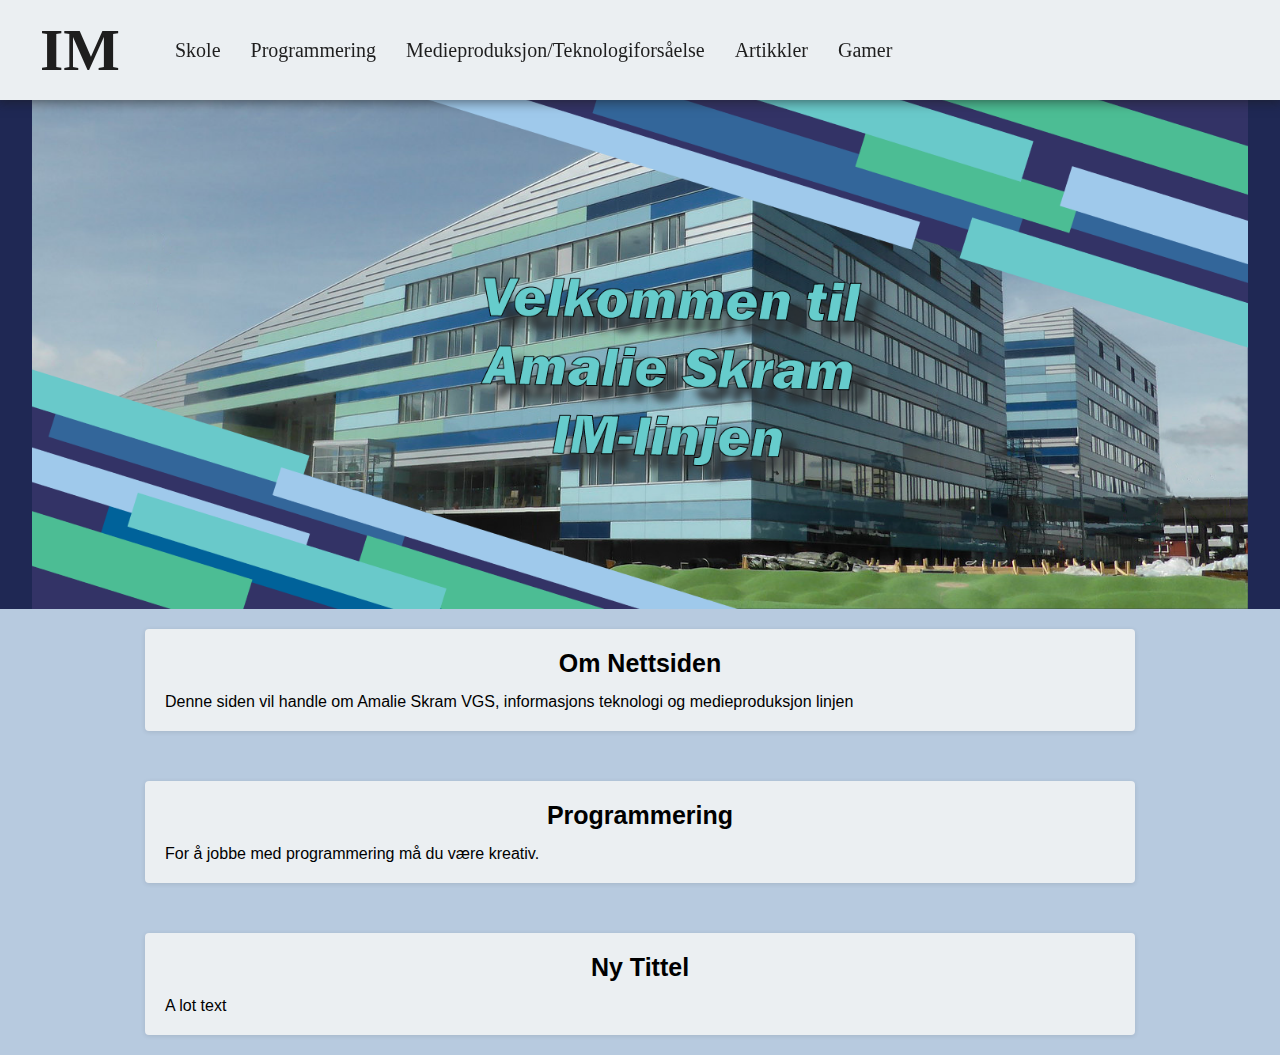
<file: index.html>
<!DOCTYPE html>
<html lang="en">
<head>
    <meta charset="UTF-8">
    <meta http-equiv="X-UA-Compatible" content="IE=edge">
    <meta name="viewport" content="width=device-width, initial-scale=1.0">
    <title>IT&M</title>
    <link rel="stylesheet" href="./css/index.css">
</head>
<body>
    <header>
        <!-- Navigasjon Bar -->
        <nav>
            <ul>
                <li><a title="Home" class="home" href="index.html">IM</a></li>
                <li><a title="Skole" class="norm" href="skole.html">Skole</a></li>
                <li><a title="Programmering" class="norm" href="program.html">Programmering</a></li>
                <li><a title="Medieproduksjon" class="norm" href="media.html">Medieproduksjon/Teknologiforsåelse</a></li>
                <li><a title="Artikkler" class="norm" href="artikkler.html">Artikkler</a></li>
                <li><a title="Gamer" class="norm" href="hang.html">Gamer</a></li>
            </ul>
        </nav>
        <div class="empty">A</div>
    </header>
    <!-- Stort Bilde -->
    <div class="bgcolor">
        <img class="amalie" src="./images/Amalie-Skram2.png" alt="Velkommen til IM linjen!">
    </div>
    <!-- Text Under -->
    <div class="text-background">
        <div class="grid-container">
            <div class="grid-item">
                <h1>Om Nettsiden</h1>
                <p>Denne siden vil handle om Amalie Skram VGS, informasjons teknologi og medieproduksjon linjen</p>
            </div>
            <div class="grid-item">
                <h1>Programmering</h1>
                <p>For å jobbe med programmering må du være kreativ.</p>
            </div>
            <div class="grid-item">
                <h1>Ny Tittel</h1>
                <p>A lot  text</p>
            </div>
        </div>
    </div>
</body>
</html>
</file>
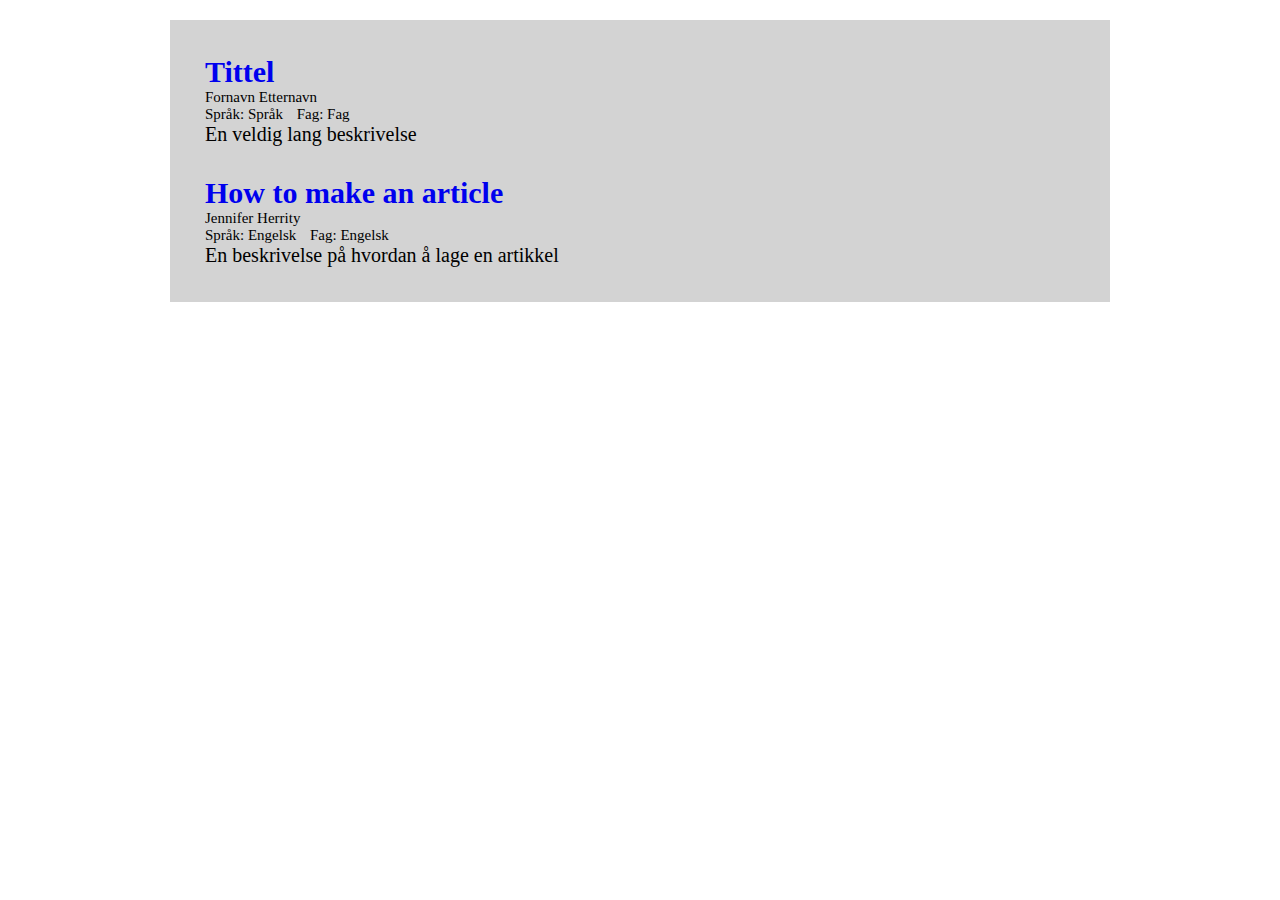
<file: artikkler.html>
<!DOCTYPE html>
<html lang="en">
<head>
    <meta charset="UTF-8">
    <meta http-equiv="X-UA-Compatible" content="IE=edge">
    <meta name="viewport" content="width=device-width, initial-scale=1.0">
    <title>Artikkler</title>
    <link rel="stylesheet" href="./css/artikkler.css">
</head>
<body>
    <div class="grid">
        <div class="griditem">
            <div class="Artikkel">
                <a href="https://www.youtube.com/watch?v=dQw4w9WgXcQ&autoplay=1" target="_blank"><h1>Tittel</h1></a>
                <p class="forfatter">Fornavn Etternavn</p>
                <p class="mini">Språk: Språk</p>
                <p class="mini">Fag: Fag</p>
                <p class="b">En veldig lang beskrivelse</p>
            </div>
            <div class="Artikkel">
                <a href="https://www.indeed.com/career-advice/career-development/how-to-write-articles" target="_blank"><h1>How to make an article</h1></a>
                <p class="forfatter">Jennifer Herrity</p>
                <p class="mini">Språk: Engelsk</p>
                <p class="mini">Fag: Engelsk</p>
                <p class="b">En beskrivelse på hvordan å lage en artikkel</p>
            </div>
        </div>
    </div>
</body>
</html>
</file>
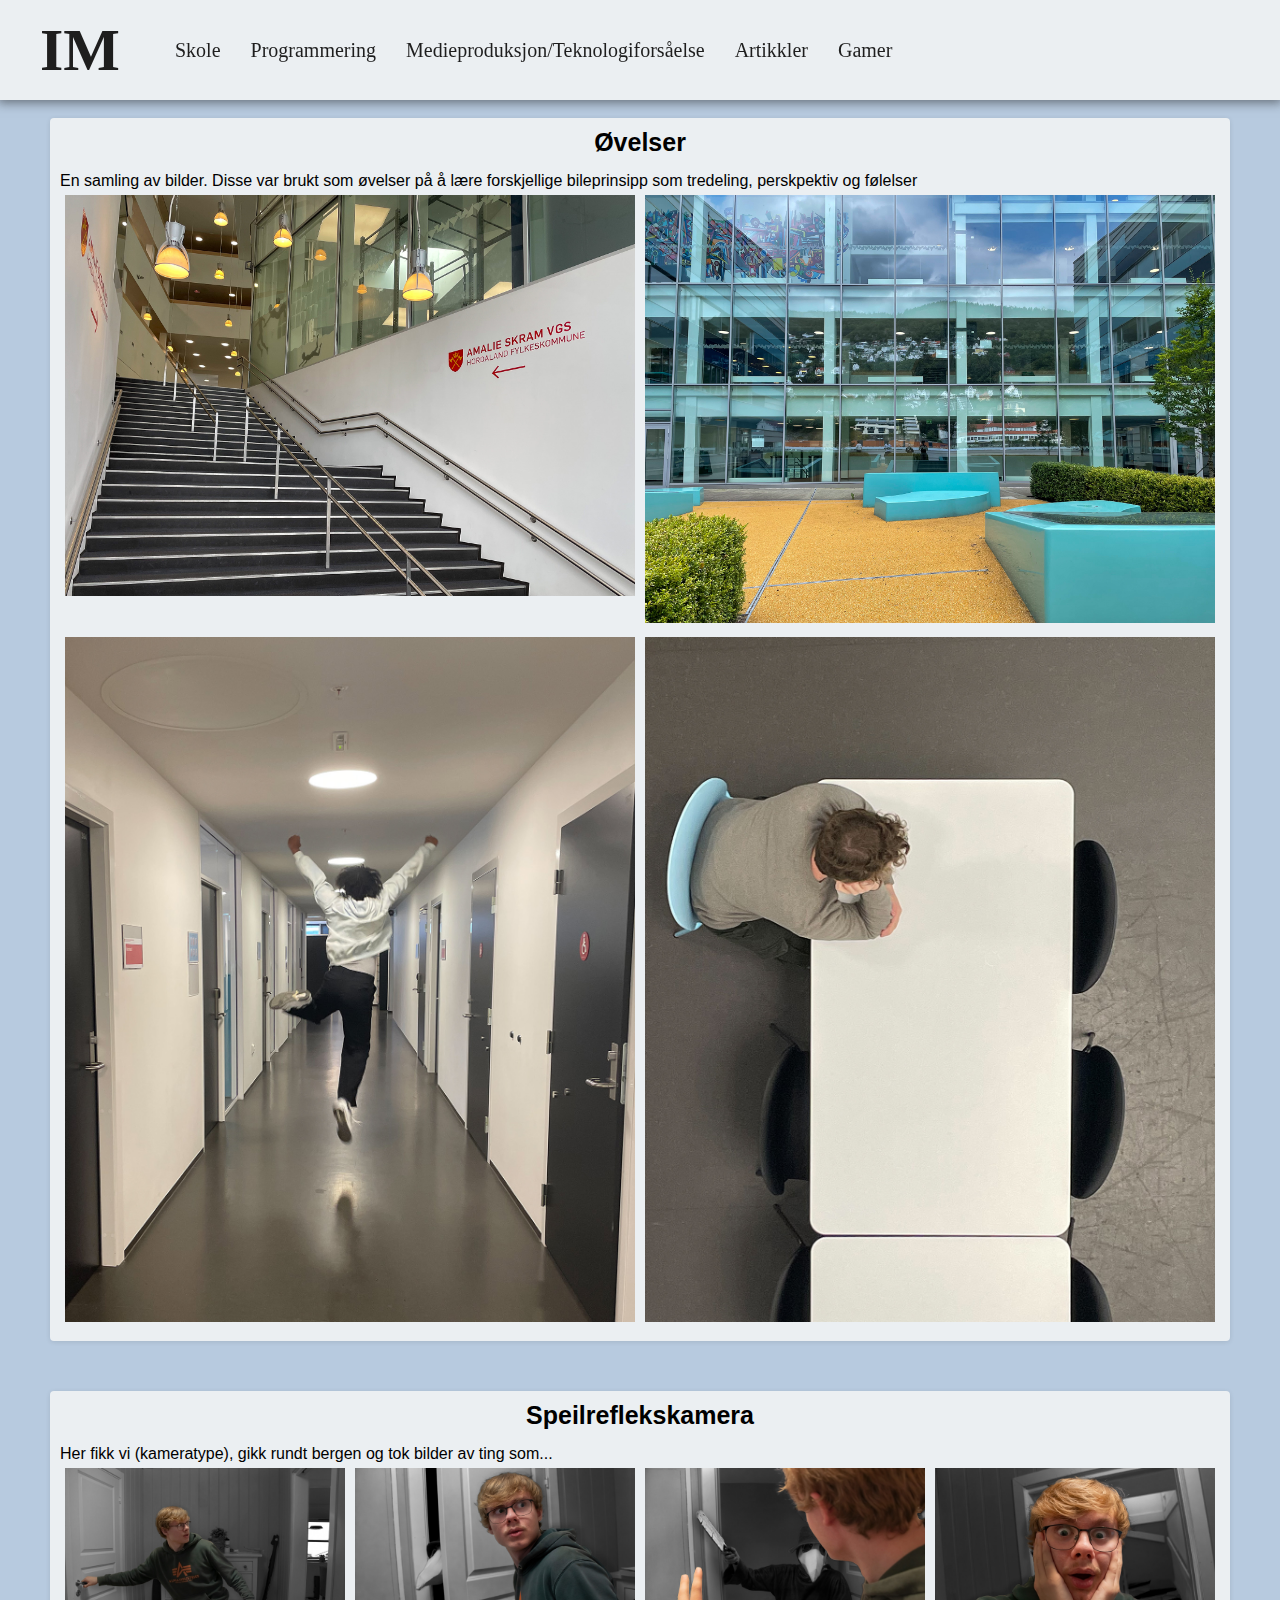
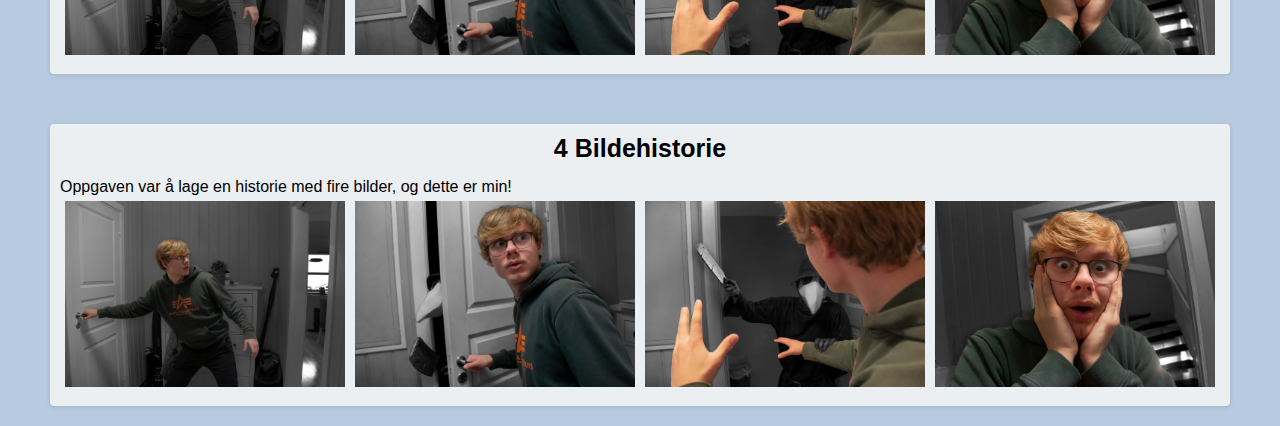
<file: media.html>
<!DOCTYPE html>
<html lang="en">
<head>
    <meta charset="UTF-8">
    <meta http-equiv="X-UA-Compatible" content="IE=edge">
    <meta name="viewport" content="width=device-width, initial-scale=1.0">
    <title>IT&M Media</title>
    <link rel="stylesheet" href="./css/index.css">
</head>
<body>
    <header>
        <!-- Navigasjon Bar -->
        <nav>
            <ul>
                <li><a title="Home" class="home" href="index.html">IM</a></li>
                <li><a title="Skole" class="norm" href="skole.html">Skole</a></li>
                <li><a title="Programmering" class="norm" href="program.html">Programmering</a></li>
                <li><a title="Medieproduksjon" class="norm" href="media.html">Medieproduksjon/Teknologiforsåelse</a></li>
                <li><a title="Artikkler" class="norm" href="artikkler.html">Artikkler</a></li>
                <li><a title="Gamer" class="norm" href="hang.html">Gamer</a></li>
            </ul>
        </nav>
        <div class="empty">A</div>
    </header>
    <div class="grid-container">
        <div class="grid-media">
            <h1>Øvelser</h1>
            <p>En samling av bilder. Disse var brukt som øvelser på å lære forskjellige bileprinsipp som tredeling, perskpektiv og følelser</p>
            <div class="row">
                <div class="ove">
                    <img src="./images/Trapp.jpg" width="100%;">
                </div>
                <div class="ove">
                    <img src="./images/Utside.jpg" width="100%;">
                </div>
                <div class="ove">
                    <img src="./images/Glad.jpg" width="100%;">
                </div>
                <div class="ove">
                    <img src="./images/Trist.jpg" width="100%;">
                </div>
            </div>
        </div>
        <div class="grid-media">
            <h1>Speilreflekskamera</h1>
            <p>Her fikk vi (kameratype), gikk rundt bergen og tok bilder av ting som...</p>
            <div class="row">
                <div class="his">
                    <img src="./images/Scene 1.jpg" width="100%;">
                </div>
                <div class="his">
                    <img src="./images/Scene 2.jpg" width="100%;">
                </div>
                <div class="his">
                    <img src="./images/Scene 3.jpg" width="100%;">
                </div>
                <div class="his">
                    <img src="./images/Scene 4.jpg" width="100%;">
                </div>
            </div>
        </div>
        <div class="grid-media">
            <h1>4 Bildehistorie</h1>
            <p>Oppgaven var å lage en historie med fire bilder, og dette er min!</p>
            <div class="his">
                <img src="./images/Scene 1.jpg" width="100%;">
            </div>
            <div class="his">
                <img src="./images/Scene 2.jpg" width="100%;">
            </div>
            <div class="his">
                <img src="./images/Scene 3.jpg" width="100%;">
            </div>
            <div class="his">
                <img src="./images/Scene 4.jpg" width="100%;">
            </div>
        </div>
    </div>
</body>
</html>
</file>
<file: css/index.css>
/* Markerer alle elementer i siden*/
* {
    margin: 0;
    padding: 0;
    text-decoration: none;
    box-sizing: border-box;
}

body {
    font-family: sans-serif;
    background-color: #b7cadf
}

/*Opbygging av Nav baren*/
nav {
    width: 100%;
    height: 100px;
    background-color: rgb(235, 239, 242);
    position: fixed;
    top: 0;
    box-shadow: 0 1px 10px 2px rgba(25, 25, 25, 0.5);
    z-index: 10;
}

ul li{
    list-style: none;
    display: inline-block;
    float: left;
    line-height: 100px;
}

ul li .norm{
    display: block;
    font-size: 20px;
    font-family: "Times New Roman";
    color: #1e1e1e;
    padding: 0 15px;
    transition: font-size 0.4s;
}

ul li .norm:hover{
    color:#424f53;
    font-size: 22px;
}

ul li .home {
    display: block;
    font-size: 50px;
    font-family: "Roboto";
    padding: 0 40px;
    font-weight: bold;
    color:#1e1e1e;
    transition: font-size 0.4s;
}

ul li .home:hover{
    font-size: 60px;
}

/*Noen elementer går under navbaren på toppen uten denne. Finnes en bedre løsning, men denne virker for nå*/
.empty {
    margin: 40px 0;
}

/*Kode for det store bildet*/
.amalie {
    width: 95%;
    min-width: 20%;
    height: auto;
    display: block;
    /* margin-left: auto;  
    margin-right: auto; */  /*Kode i komentarer er ting jeg har prøvd, og enten brukt en annen metode, eller fjernet*/
    margin: 0 auto;
}

/*Kode for bakgrunnen til bildet*/
.bgcolor {
    background-color: #1F2854;
    /* box-shadow: 3px 5px 10px 5px rgba(25, 25, 25, 0.7); */
}

/*Grid bakgrunn*/
.text-background {
    background-size: 750px;
    background-attachment: fixed;
    /* background-image: url(/images/binary.jpg); */ /* Bilde fra internett, brukt som inspirasjon. Blir tatt vekk senere*/
}
/*Grid*/
.grid-container {
    display: grid;
    row-gap: 50px;
    padding: 20px;
}

.grid-item {
    padding: 20px;
    background-color: rgb(235, 239, 242);
    margin: 0 125px;
    box-shadow: rgba(0, 0, 0, 0.1) 0 1px 5px 0;
    max-width: 1180px;
    border-radius: 4px;
}

.grid-media {
    padding: 10px;
    background-color: rgb(235, 239, 242);
    margin: 0 auto;
    box-shadow: rgba(0, 0, 0, 0.1) 0 1px 5px 0;
    max-width: 1180px;
    border-radius: 4px;
}

h1 {
    text-align: center;
    font-size: 25px;
    padding-bottom: 15px;
}
/*Media Bilder setup*/
.row ::after {
    content: "";
    display: table;
    clear: both;
} 

/*CSS for øvelsene*/
.ove {
    float: left;
    width: 50%;
    padding: 5px;
}

/*CSS for historie bildene*/
.his {
    float: left;
    width: 25%;
    padding: 5px;
}

.a:active,.a:hover{
    font-size: 20px;
}
</file>
<file: css/artikkler.css>
* {
    margin: 0;
    padding: 0;
    text-decoration: none;
    box-sizing: border-box;
}

.grid {
    display: grid;
    row-gap: 50px;
    padding: 20px;
}

.griditem {
    font-size: 15px;
    padding: 20px;
    margin: 0 150px;
    background-color: lightgray;
}

.Artikkel {
    padding: 15px;
}

.forfatter {
    font-size: 15px;
}

.mini {
    display:inline;
    padding-right: 10px;
   }

.b {
    font-size: 20px;
}
</file>
